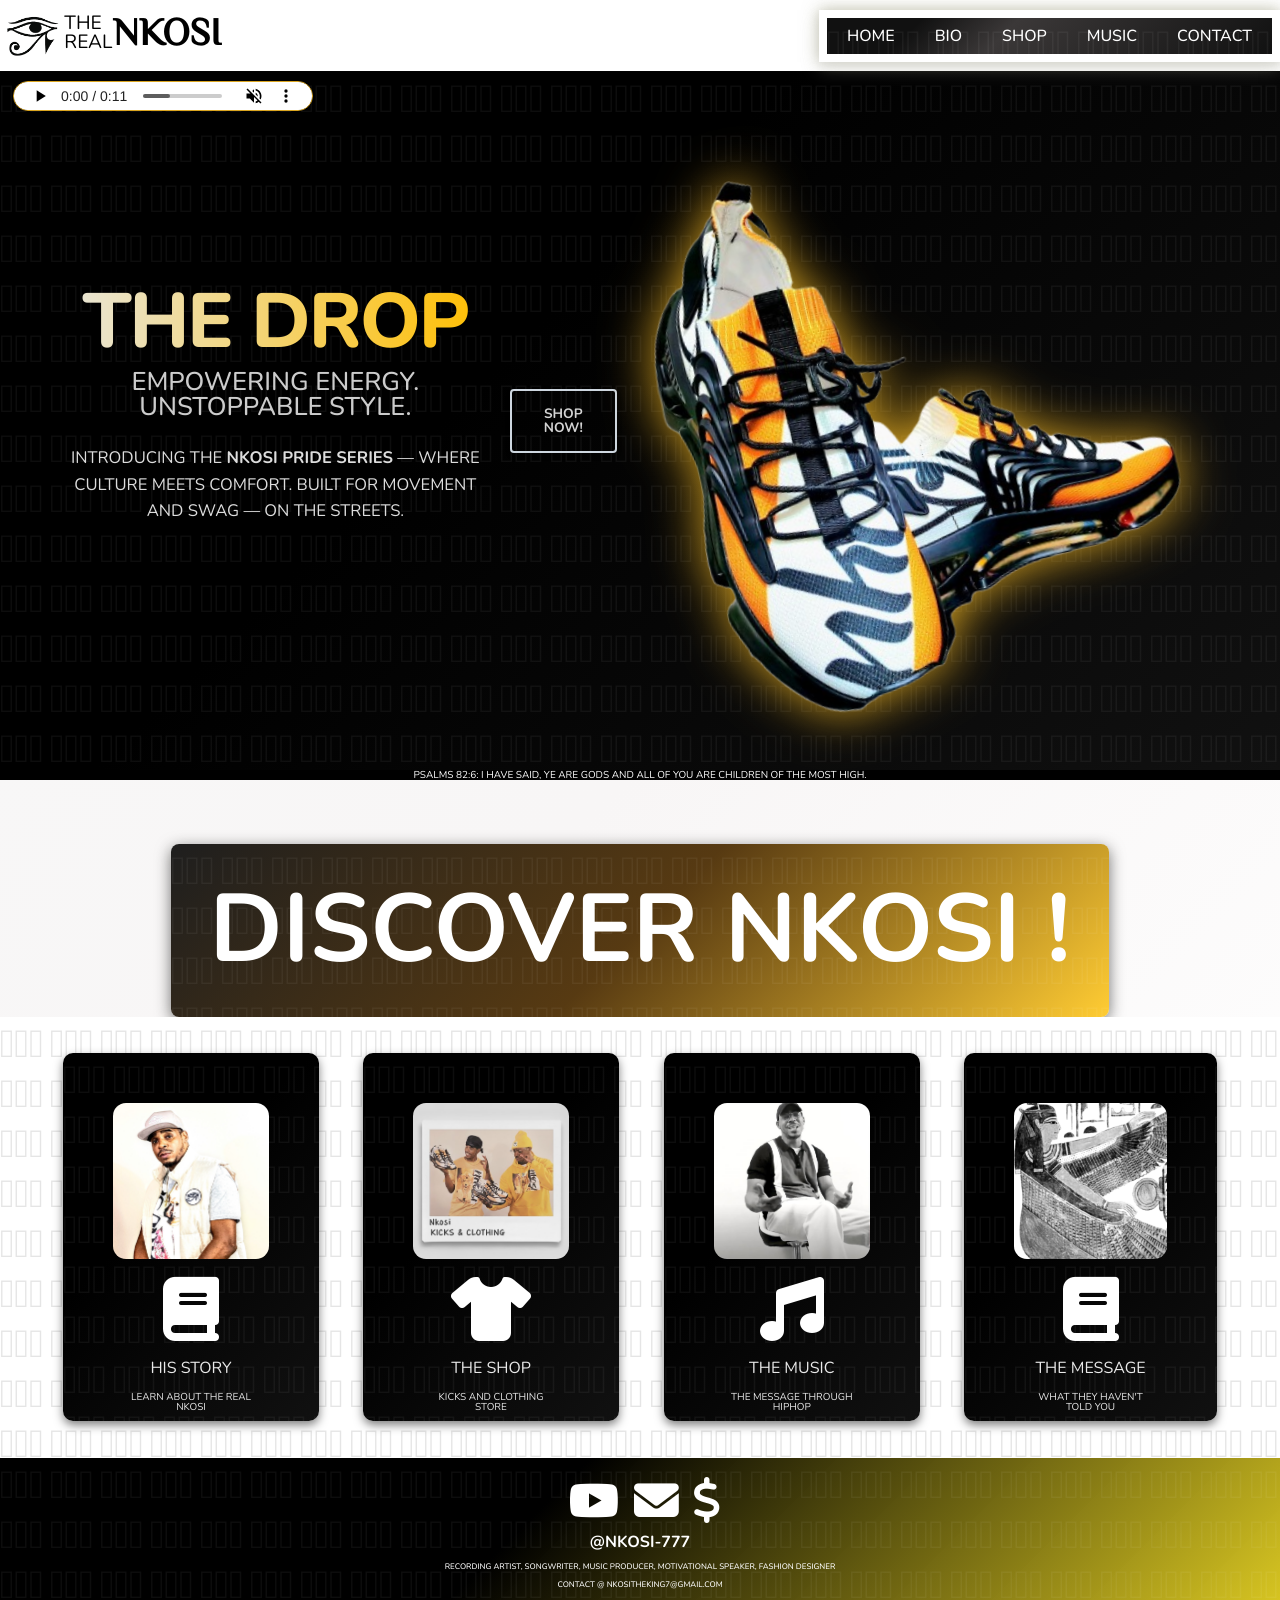
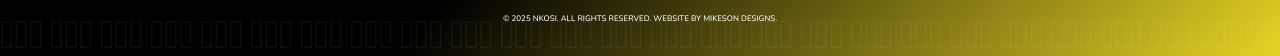
<file: index.html>
<!DOCTYPE html>
<html lang="en">
<head>
<meta charset="UTF-8">
<meta name="viewport" content="width=device-width, initial-scale=1.0">



<title>NKOSI</title>
<link rel="icon" href="img/favicon.ico" type="image/x-icon">
<link rel="stylesheet" href="css/styles.css">
<link rel="stylesheet" href="css/header.css">
<link rel="stylesheet" href="css/main.css">
<link rel="stylesheet" href="css/footer_top.css">
<link rel="stylesheet" href="css/footer_bottom.css">
<link rel="stylesheet" href="css/home_feature.css">




<!-- Font Awesome for social icons -->
<link
  rel="stylesheet"
  href="https://cdnjs.cloudflare.com/ajax/libs/font-awesome/6.5.0/css/all.min.css"
/>

</head>



<body>


  <!--    <sub>
    Psalms 82:6  <br><br>
  </sub>-->


<!-- Header -->

<header>

  <i class="fa-solid fa-bars" id="bars"></i>

  <div class="logo_group">
  <div class="logo_image">
    <img src="/img/eye_black.png" alt="Nkosi Logo">
  </div>


  <div class="nkosi_text">
    <p>The Real</p>
    <h1><a href="index.html">NKOSI</a></h1>
  </div>
</div>

  <div class="desktop-menu">
    <a href="index.html">Home</a>
    <a href="about.html">Bio</a>
    <a href="shop.therealnkosi.com">Shop</a>
    <a href="https://www.youtube.com/playlist?list=PLu9bLUV17Y4Uvtt-rqEh8fqpb-4JLHbir" target="_blank">Music</a>
    <a href="contact.html">Contact</a>
  </div>



 </header>

 <div class="mobile-menu" id="mobileMenu">
  <a href="index.html">Home</a>
  <a href="about.html">Bio</a>
  <a href="shop.therealnkosi.com">Shop</a>
  <a href="https://www.youtube.com/playlist?list=PLu9bLUV17Y4Uvtt-rqEh8fqpb-4JLHbir" target="_blank">Music</a>
  <a href="contact.html">Contact</a>
</div>



<main>
 
<!-- 
  <div class="video_container">
 
    <video id="bgVideo" autoplay muted>
      <source src="mp4/nyc.mp4" type="video/mp4">
      Your browser does not support the video tag.

    </video>

      
 
</div>
    
-->





<section class="sneaker-feature">
  <div class="feature-content">
    <h1 class="drop-title">THE DROP</h1>
    <h2 class="drop-subtitle">Empowering Energy. Unstoppable Style.</h2>
    <p class="drop-text">
      Introducing the <strong>NKOSI Pride Series</strong> — where culture meets comfort.
      Built for movement and swag — on the streets.
    </p>

    <div class="music-player">
      <audio controls autoplay muted id="audio">
        <source src="mp4/nkosi.mp3" type="audio/mpeg">
        Your browser does not support the audio element.
      </audio> 
    
     
    </div>

  
  </div>
  
     <!-- Shop Now Button -->
  <a href="shop.therealnkosi.com" class="shop-now">
    Shop Now!
  </a>
  
  <div class="feature-image">
    <img src="/img/nkosi_pride_shoes.png" alt="Nkosi Pride Sneakers">
  </div>
</section>



<div class="quote_box">

  <p id="quote">
    
    Psalms 82:6: I have said, Ye are gods and all of you are children of the most High. 

  </p>
</div>




<h2 id="discover" 
>
Discover Nkosi !
</h2>

        <div class="middle-box">


                    <!-- Message-->
                    <a href="about.html" target="_blank">
                      <div class="card">
                        <img src="img/malik_square.jpg" alt="Music Image">
                            <div class="font_and_symbol">
                          <i class="fas fa-book"></i>
                        <p>His Story</p>
                        <p style="font-size: 10px;">Learn About the Real Nkosi</p>
                      </div>
                    </div>
                  </a>


          <!-- Shop -->
          <a href="shop.therealnkosi.com">
            <div class="card">
              <img src="img/kicksandclothing.jpg" alt="Apparel Image">
               <div class="font_and_symbol">
                  <i class="fas fa-tshirt"></i>
                  <p>The Shop</p>
                  <p style="font-size: 10px;">Kicks and Clothing Store</p>
                </div>
            </div>
            </a>
          
              <!-- Music -->
              <a href="https://www.youtube.com/playlist?list=PLu9bLUV17Y4Uvtt-rqEh8fqpb-4JLHbir" target="_blank">
              <div class="card">
                <img src="img/music.png" alt="Music Image"> 
                <div class="font_and_symbol">
                  <i class="fas fa-music"></i>
                <p>The Music</p>
                <p style="font-size: 10px;">The message through hiphop</p>
                </div>
              </div>
            </a>



              <!-- Message-->
              <a href="https://www.youtube.com/playlist?list=PLu9bLUV17Y4WiuV0L-WQDkmTWi3evIz0n" target="_blank">
                <div class="card">
                  <img src="img/Maat.png" alt="Music Image">
                      <div class="font_and_symbol">
                    <i class="fas fa-book"></i>
                  <p>The Message</p>
                  <p style="font-size: 10px;">What they haven't told you</p>
                </div>
              </div>
            </a>

          </div>



        
  </main>

     <footer>
        <!-- Social Links -->
        <div class="social-links">
          <a href="https://www.youtube.com/@NKOSI-777" target="_blank" id="yt"><i class="fab fa-youtube"></i></a>
          <a href="mailto:nkositheking7@gmail.com" target="_blank" id="mail"><i class="fa-solid fa-envelope"></i></a>
          <a href="https://cash.app/$SimpsonA777" target="_blank" id="cash"><i class="fa fa-usd" aria-hidden="true"></i></a>
          
          
          </a>

           <!--<a href="#" target="_blank"><i class="fab fa-instagram"></i></a> -->
          <!-- <a href="#" target="_blank"><i class="fab fa-x-twitter"></i></a> -->
        </div>
        

        
        <div class="artist-profile">
          <h2>@NKOSI-777</h2>
          <p> Recording Artist, Songwriter, Music Producer, Motivational Speaker, Fashion Designer</p> 
          <p>Contact @ nkositheking7@gmail.com</p><br>
          <p>© 2025 NKOSI. All rights reserved. Website by <a href="www.mikoson.com">mikeson designs.</a></p>
        </div>
        </footer>


      


          

  <script src="js/musicplayer.js"></script>


<script async src="https://cdn.snipcart.com/themes/v3.4.0/default/snipcart.js"></script>
<div hidden id="snipcart" data-api-key="YOUR_PUBLIC_API_KEY"></div>
<!-- ✅ External JS -->
<script src="js/mobile.js"></script>


</body>
</html>
</file>
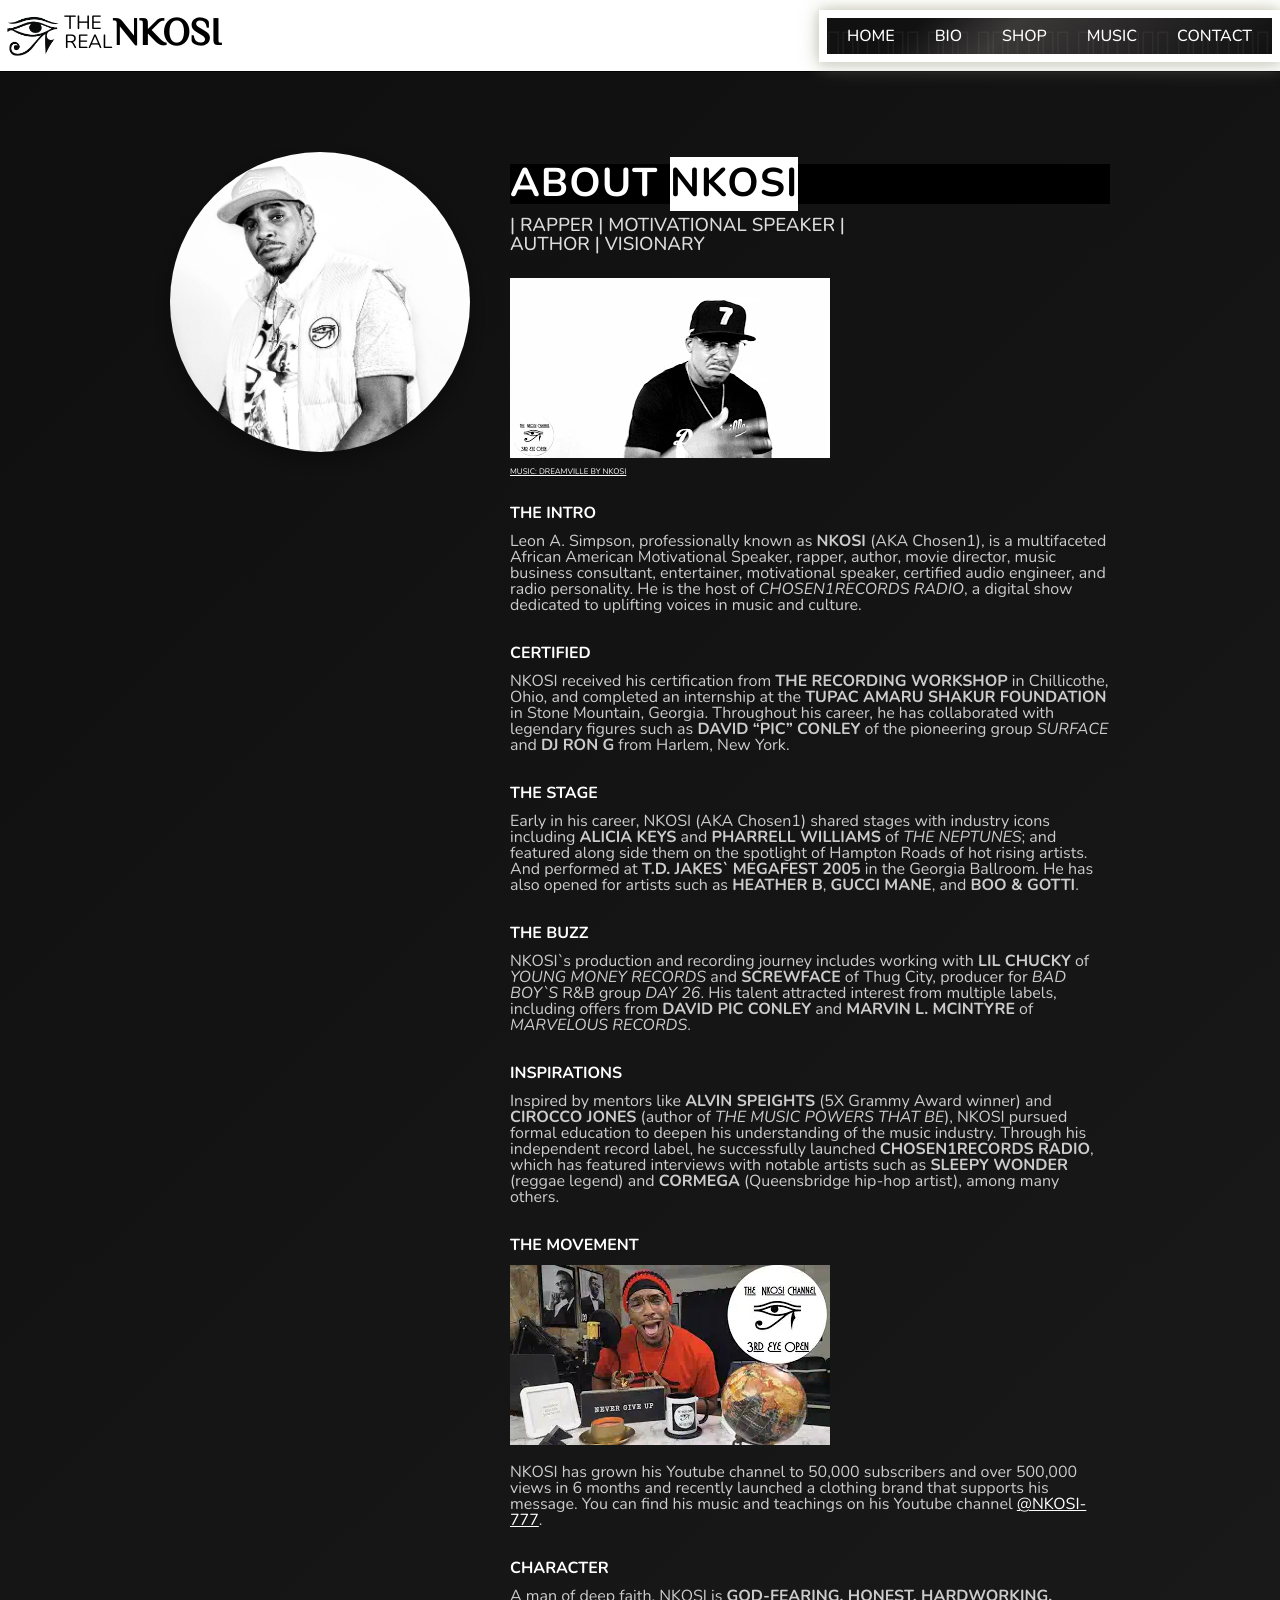
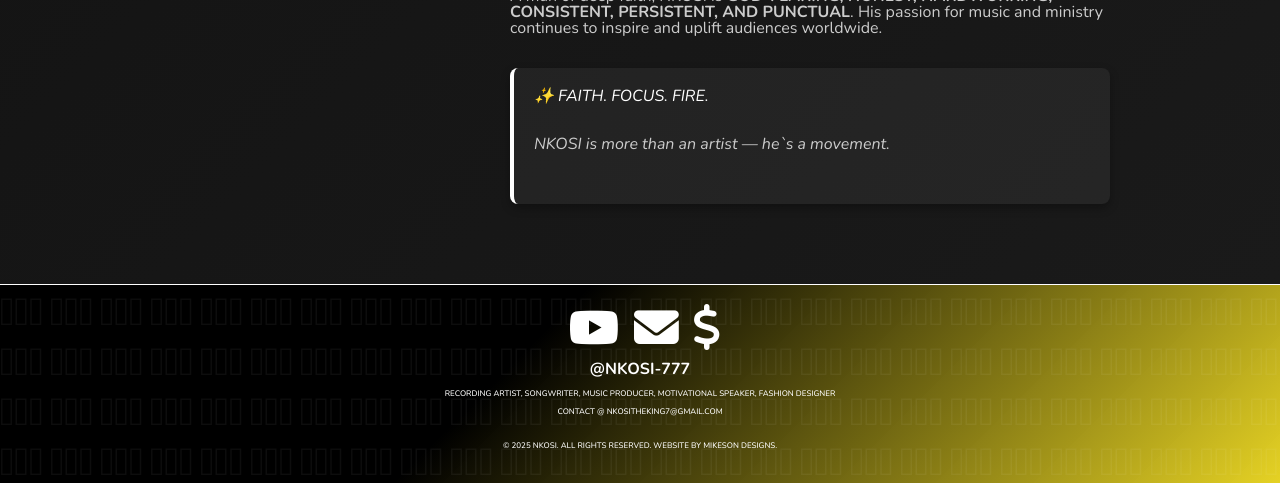
<file: about.html>
<!DOCTYPE html>
<html lang="en">
<head>
<meta charset="UTF-8">
<meta name="viewport" content="width=device-width, initial-scale=1.0">



<title>NKOSI</title>
<link href="https://fonts.googleapis.com/css2?family=Poppins:wght@300;500;700&display=swap" rel="stylesheet">

<link rel="icon" href="img/favicon.ico" type="image/x-icon">
<link rel="stylesheet" href="css/styles.css">
<link rel="stylesheet" href="css/header.css">
<link rel="stylesheet" href="css/main.css">
<link rel="stylesheet" href="css/footer_top.css">
<link rel="stylesheet" href="css/footer_bottom.css">
<link rel="stylesheet" href="css/aboutstyle.css">





<!-- Font Awesome for social icons -->
<link
  rel="stylesheet"
  href="https://cdnjs.cloudflare.com/ajax/libs/font-awesome/6.5.0/css/all.min.css"
/>

</head>



<body>


<!-- Header -->

<!-- Header -->

<header>

  <i class="fa-solid fa-bars" id="bars"></i>

  <div class="logo_group">
  <div class="logo_image">
    <img src="/img/eye_black.png" alt="Nkosi Logo">
  </div>


  <div class="nkosi_text">
    <p>The Real</p>
    <h1><a href="index.html">NKOSI</a></h1>
  </div>
</div>

  <div class="desktop-menu">
    <a href="index.html">Home</a>
    <a href="about.html">Bio</a>
    <a href="shop.therealnkosi.com">Shop</a>
    <a href="https://www.youtube.com/playlist?list=PLu9bLUV17Y4Uvtt-rqEh8fqpb-4JLHbir" target="_blank">Music</a>
    <a href="contact.html">Contact</a>
  </div>



 </header>

 <div class="mobile-menu" id="mobileMenu">
  <a href="index.html">Home</a>
  <a href="about.html">Bio</a>
  <a href="shop.therealnkosi.com">Shop</a>
  <a href="https://www.youtube.com/playlist?list=PLu9bLUV17Y4Uvtt-rqEh8fqpb-4JLHbir" target="_blank">Music</a>
  <a href="contact.html">Contact</a>
</div>

  



<section class="about-section">
    <div class="about-container">

      <div class="about-image">
        <img src="img/malik_square.jpg" alt="NKOSI Portrait">
      </div>

      <div class="about-content">
        <h2>About <span>NKOSI</span></h2>
        <h3>| Rapper | Motivational Speaker | <br> Author | Visionary</h3>
        <div class="about-divider"></div>

        <img src="img/nkosigif.webp" alt="GIF of speaker hiphop artist rapping."  >
        <br>
        <a href="https://www.youtube.com/watch?v=hf8RmdMnk5E" target="_blank" rel="noopener noreferrer" id="music_link">Music: Dreamville by NKOSI</a>
        <br><br>
        <h4>The Intro</h4>
        <p>
          Leon A. Simpson, professionally known as <strong>NKOSI </strong> (AKA Chosen1), is a multifaceted African American Motivational Speaker, rapper, author, 
          movie director, music business consultant, entertainer, motivational speaker, certified audio engineer, and radio personality. 
          He is the host of <em>Chosen1Records Radio</em>, a digital show dedicated to uplifting voices in music and culture.
        </p>
        <h4>Certified</h4>
        <p>
          NKOSI received his certification from <strong>The Recording Workshop</strong> in Chillicothe, Ohio, and completed an internship 
          at the <strong>Tupac Amaru Shakur Foundation</strong> in Stone Mountain, Georgia. Throughout his career, he has collaborated 
          with legendary figures such as <strong>David “Pic” Conley</strong> of the pioneering group <em>Surface</em> 
          and <strong>DJ Ron G</strong> from Harlem, New York.
        </p>
        <h4>The Stage</h4>
        <p>
          Early in his career, NKOSI (AKA Chosen1) shared stages with industry icons including 
          <strong>Alicia Keys</strong> and <strong>Pharrell Williams</strong> of <em>The Neptunes</em>; 
          and featured along side them on the spotlight of Hampton Roads of hot rising artists. 
          And performed at <strong>T.D. Jakes` Megafest 2005</strong> 
          in the Georgia Ballroom. He has also opened for artists such as <strong>Heather B</strong>, 
          <strong>Gucci Mane</strong>, and <strong>Boo & Gotti</strong>. 
        </p>
        <h4>The Buzz</h4>
        <p>
          NKOSI`s production and recording journey includes working with <strong>Lil Chucky</strong> of <em>Young Money Records</em> 
          and <strong>Screwface</strong> of Thug City, producer for <em>Bad Boy`s</em> R&B group <em>Day 26</em>. His talent attracted 
          interest from multiple labels, including offers from <strong>David Pic Conley</strong> and <strong>Marvin L. McIntyre</strong> 
          of <em>Marvelous Records</em>.
        </p>

        <h4>Inspirations</h4>
        <p>
          Inspired by mentors like <strong>Alvin Speights</strong> (5X Grammy Award winner) and <strong>Cirocco Jones</strong> 
          (author of <em>The Music Powers That Be</em>), NKOSI pursued formal education to deepen his understanding of the music 
          industry. Through his independent record label, he successfully launched <strong>Chosen1Records Radio</strong>, which 
          has featured interviews with notable artists such as <strong>Sleepy Wonder</strong> (reggae legend) and <strong>Cormega</strong> 
          (Queensbridge hip-hop artist), among many others.
        </p>

       
        <h4>The Movement</h4>
        <img src="img/nkosipreachinggif.webp" alt="GIF of Motivational Speaker hiphop artist rapping."   ><br><br>
        <p> NKOSI has grown his Youtube channel to 50,000 subscribers and over 500,000 views in 6 months 
          and recently launched a clothing brand that supports his message. You can find his music and 
          teachings on his Youtube channel <a href="https://www.youtube.com/@NKOSI-777/videos" target="_blank" rel="noopener noreferrer" style="text-decoration: underline;">@NKOSI-777</a>.</p>
        
        <h4>Character</h4>
        <p>
          A man of deep faith, NKOSI is <strong>God-fearing, honest, hardworking, consistent, persistent, 
            and punctual</strong>. His passion for music and ministry continues to inspire and uplift audiences worldwide.
        </p>

        <div class="about-quote">
          <p>✨ <em>Faith. Focus. Fire.</em></p>
          <p>NKOSI is more than an artist — he`s a movement.</p>
        </div>
      </div>
    </div>
  </section>

     <footer>
        <!-- Social Links -->
        <div class="social-links">
          <a href="https://www.youtube.com/@NKOSI-777" target="_blank" id="yt"><i class="fab fa-youtube"></i></a>
          <a href="mailto:nkositheking7@gmail.com" target="_blank" id="mail"><i class="fa-solid fa-envelope"></i></a>
          <a href="https://cash.app/$SimpsonA777" target="_blank" id="cash"><i class="fa fa-usd" aria-hidden="true"></i></a>
          
          
          </a>

           <!--<a href="#" target="_blank"><i class="fab fa-instagram"></i></a> -->
          <!-- <a href="#" target="_blank"><i class="fab fa-x-twitter"></i></a> -->
        </div>
        

        
        <div class="artist-profile">
          <h2>@NKOSI-777</h2>
          <p> Recording Artist, Songwriter, Music Producer, Motivational Speaker, Fashion Designer</p> 
          <p>Contact @ nkositheking7@gmail.com</p><br>
          <p>© 2025 NKOSI. All rights reserved. Website by <a href="www.mikoson.com">mikeson designs.</a></p>
        </div>
        </footer>




  
        <script src="js/mobile.js"></script>

        



<script>
  document.getElementById("year").textContent = new Date().getFullYear();
</script>

</body>
</html>
</file>
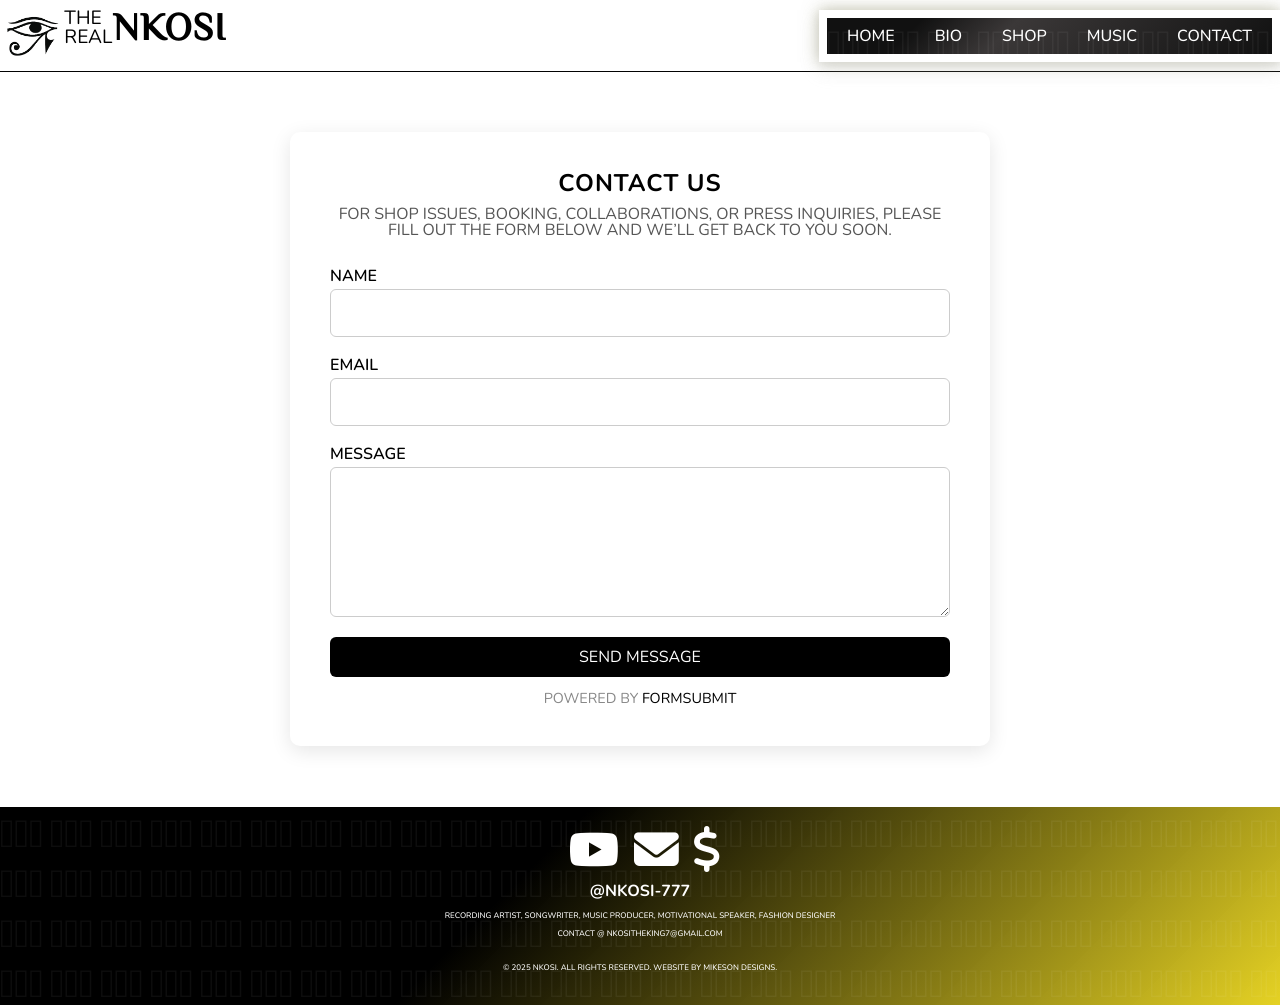
<file: contact.html>
<!DOCTYPE html>
<html lang="en">
<head>
<meta charset="UTF-8">
<meta name="viewport" content="width=device-width, initial-scale=1.0">



<title>NKOSI</title>
<link href="https://fonts.googleapis.com/css2?family=Poppins:wght@300;500;700&display=swap" rel="stylesheet">

<link rel="icon" href="img/favicon.ico" type="image/x-icon">
<link rel="stylesheet" href="css/styles.css">
<link rel="stylesheet" href="css/header.css">
<link rel="stylesheet" href="css/main.css">
<link rel="stylesheet" href="css/footer_top.css">
<link rel="stylesheet" href="css/footer_bottom.css">
<link rel="stylesheet" href="css/contact.css">




<!-- Font Awesome for social icons -->
<link
  rel="stylesheet"
  href="https://cdnjs.cloudflare.com/ajax/libs/font-awesome/6.5.0/css/all.min.css"
/>

</head>



<body>


<!-- Header -->

<!-- Header -->

<header>

  <i class="fa-solid fa-bars" id="bars"></i>

  <div class="logo_group">
  <div class="logo_image">
    <img src="/img/eye_black.png" alt="Nkosi Logo">
  </div>


  <div class="nkosi_text">
    <p>The Real</p>
    <h1><a href="index.html">NKOSI</a></h1>
  </div>
</div>

  <div class="desktop-menu">
    <a href="index.html">Home</a>
    <a href="about.html">Bio</a>
    <a href="shop.therealnkosi.com">Shop</a>
    <a href="https://www.youtube.com/playlist?list=PLu9bLUV17Y4Uvtt-rqEh8fqpb-4JLHbir" target="_blank">Music</a>
    <a href="contact.html">Contact</a>
  </div>



 </header>

 <div class="mobile-menu" id="mobileMenu">
  <a href="index.html">Home</a>
  <a href="about.html">Bio</a>
  <a href="shop.therealnkosi.com">Shop</a>
  <a href="https://www.youtube.com/playlist?list=PLu9bLUV17Y4Uvtt-rqEh8fqpb-4JLHbir" target="_blank">Music</a>
  <a href="contact.html">Contact</a>
</div>

  
<section class="contact-container">
  
        <h1>Contact Us</h1>
        <p class="intro">
          For shop issues, booking, collaborations, or press inquiries,
          please fill out the form below and we’ll get back to you soon.
        </p>
    
        <!-- 📨 Replace below email with YOUR actual address -->
        <form action="https://formsubmit.co/nkositheking7@gmail.com" method="POST">
          <!-- Optional: Redirect to thank-you page -->
          <input type="hidden" name="_next" value="https://therealnkosi/thankyou.html">
          <!-- Optional: Prevent spam -->
          <input type="hidden" name="_captcha" value="false">
    
          <label for="name">Name</label>
          <input type="text" id="name" name="name" required>
    
          <label for="email">Email</label>
          <input type="email" id="email" name="email" required>
    
          <label for="message">Message</label>
          <textarea id="message" name="message" required></textarea>
    
          <button type="submit">Send Message</button>
        </form>
    
        <div class="note">
          Powered by <a href="https://formsubmit.co" target="_blank" rel="noopener" style="color:#000">FormSubmit</a>
        </div>
      







</section>





     <footer>
        <!-- Social Links -->
        <div class="social-links">
          <a href="https://www.youtube.com/@NKOSI-777" target="_blank" id="yt"><i class="fab fa-youtube"></i></a>
          <a href="mailto:nkositheking7@gmail.com" target="_blank" id="mail"><i class="fa-solid fa-envelope"></i></a>
          <a href="https://cash.app/$SimpsonA777" target="_blank" id="cash"><i class="fa fa-usd" aria-hidden="true"></i></a>
          
          
          </a>

           <!--<a href="#" target="_blank"><i class="fab fa-instagram"></i></a> -->
          <!-- <a href="#" target="_blank"><i class="fab fa-x-twitter"></i></a> -->
        </div>
        

        
        <div class="artist-profile">
          <h2>@NKOSI-777</h2>
          <p> Recording Artist, Songwriter, Music Producer, Motivational Speaker, Fashion Designer</p> 
          <p>Contact @ nkositheking7@gmail.com</p><br>
          <p>© 2025 NKOSI. All rights reserved. Website by <a href="www.mikoson.com">mikeson designs.</a></p>
        </div>
        </footer>




  
        <script src="js/mobile.js"></script>




<script>
  document.getElementById("year").textContent = new Date().getFullYear();
</script>

</body>
</html>
</file>
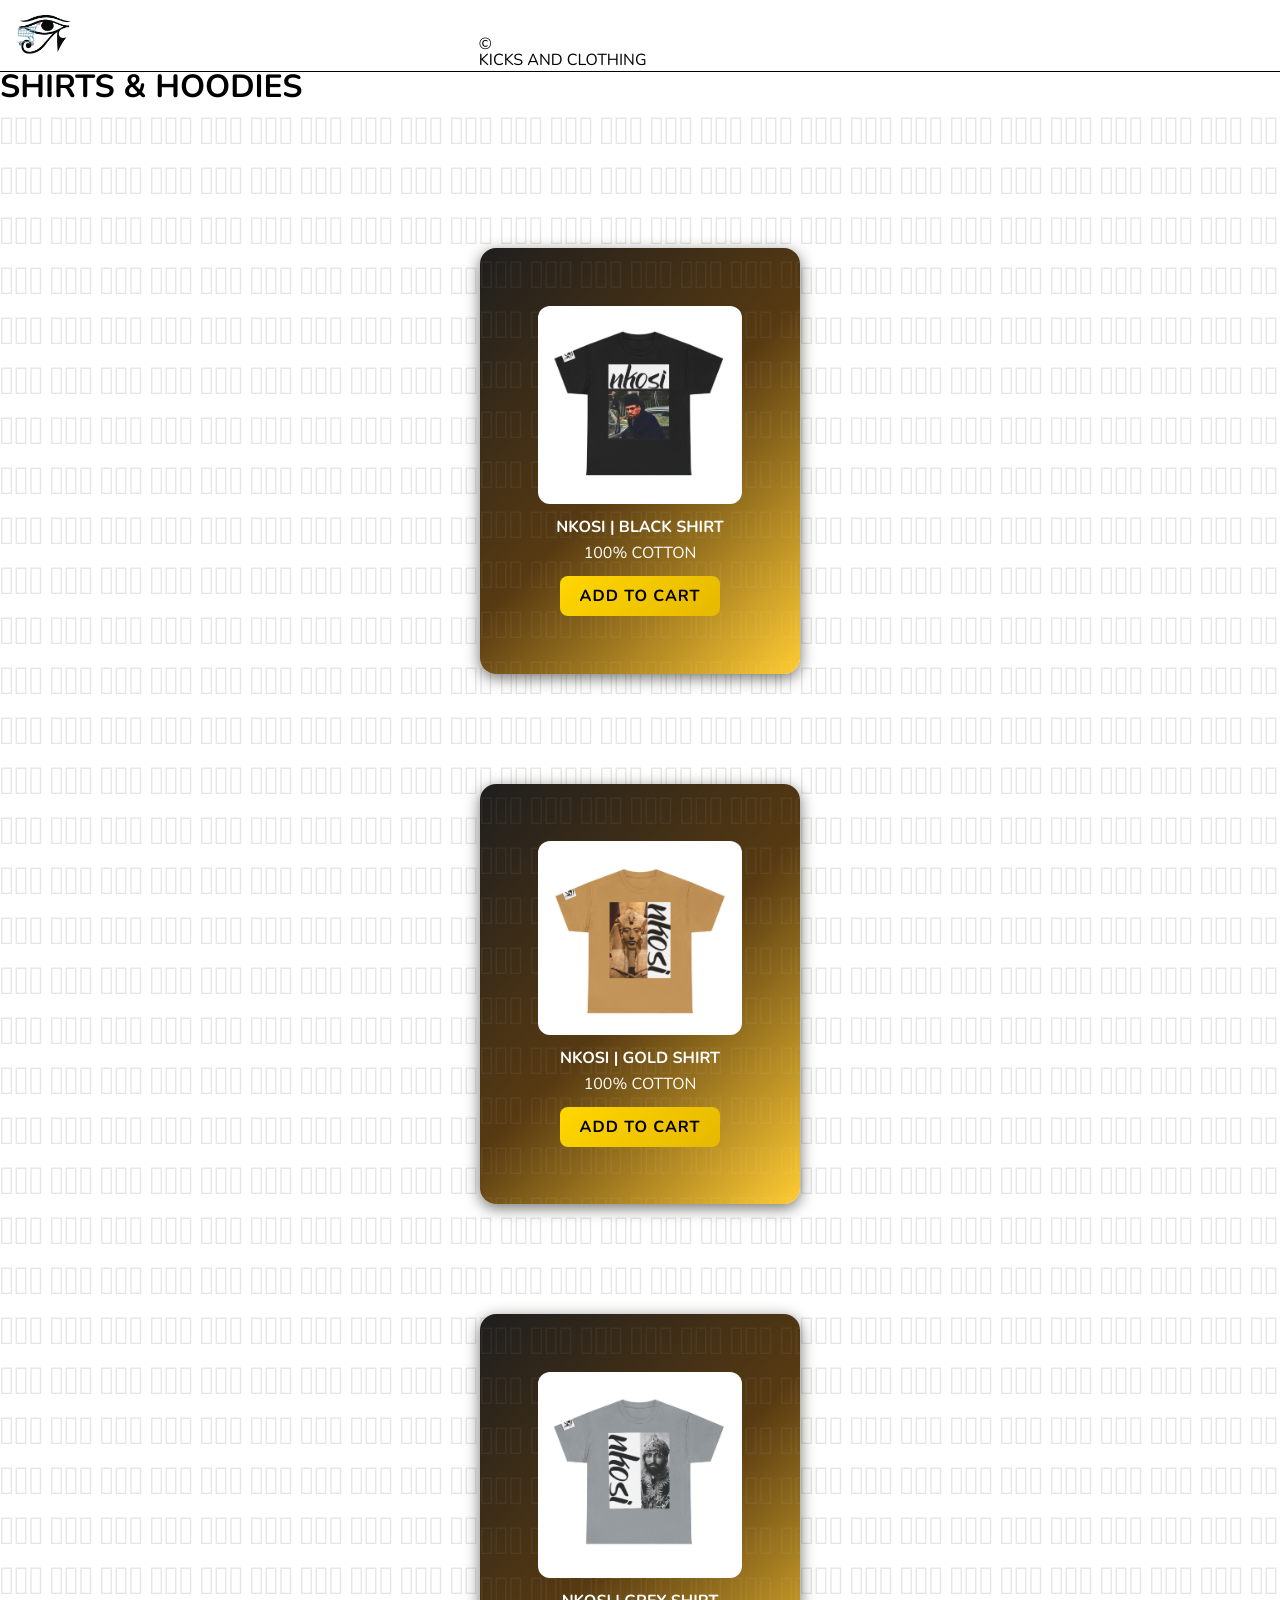
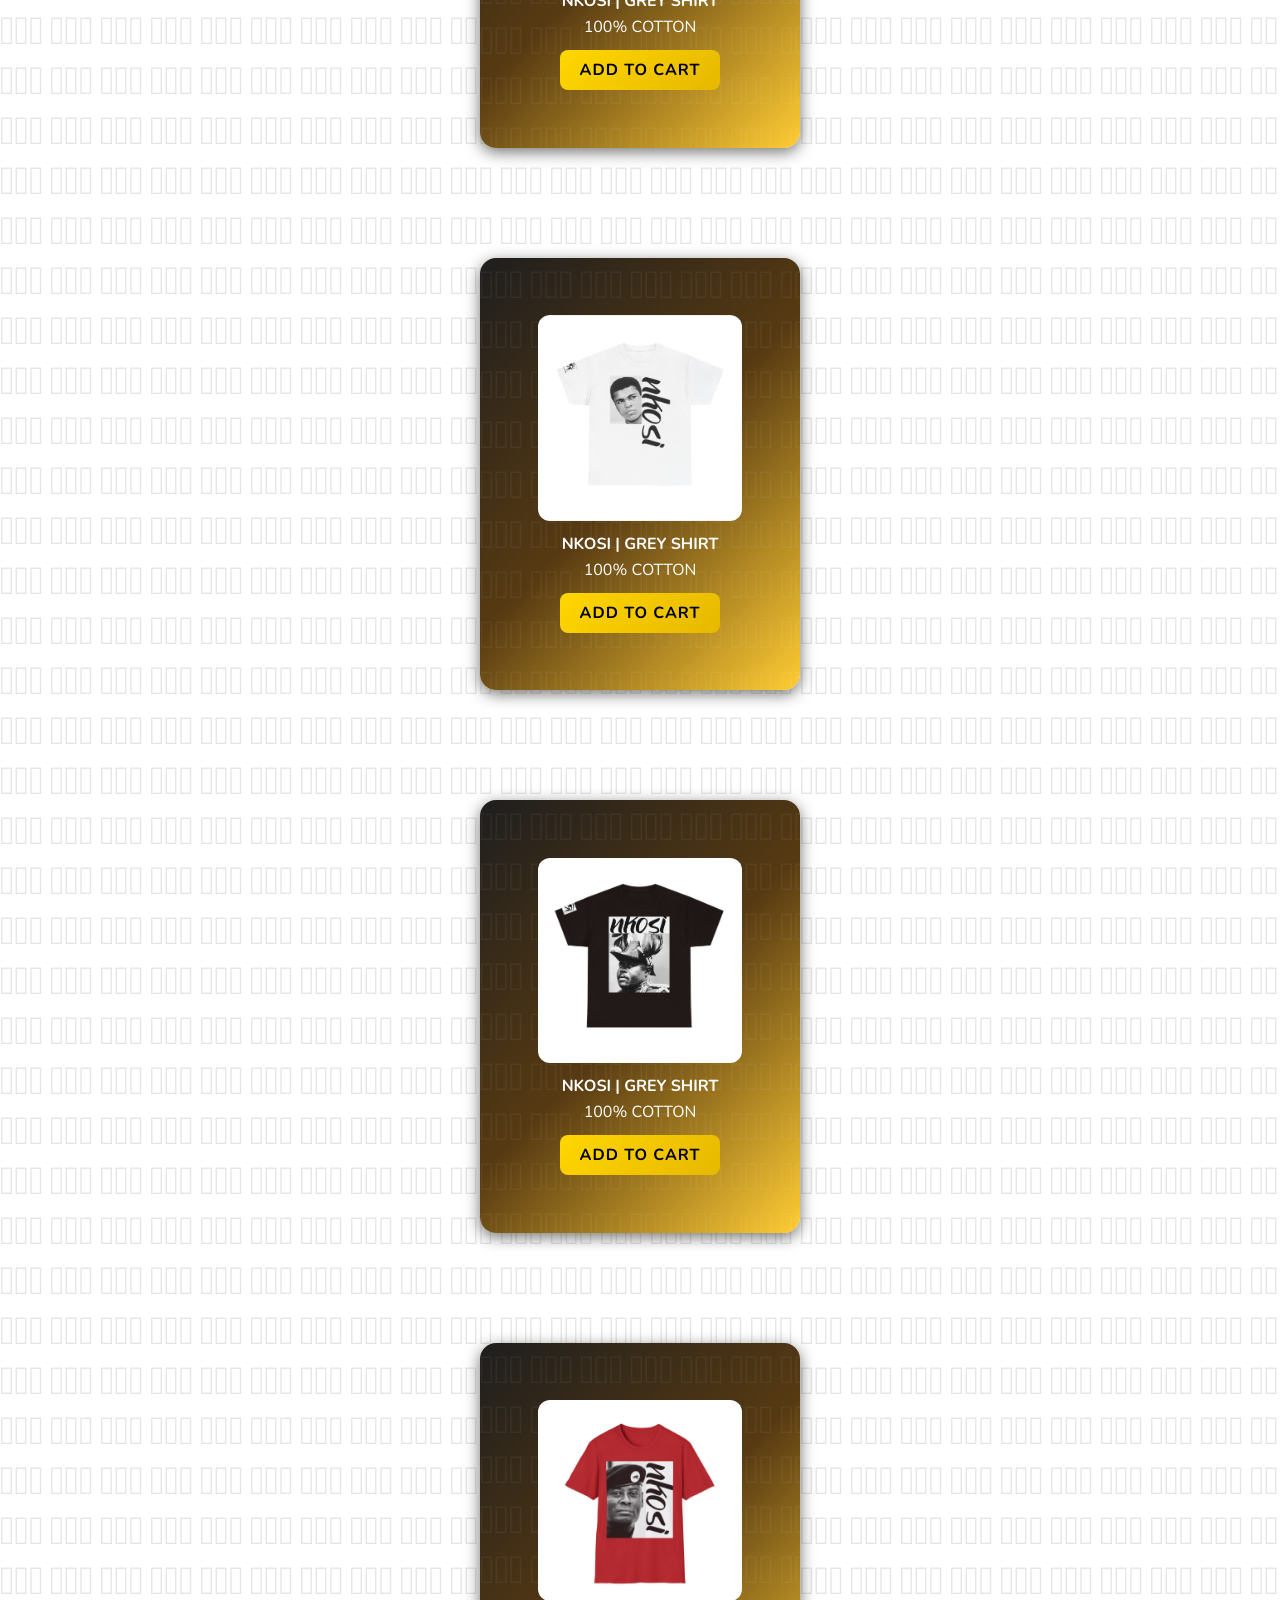
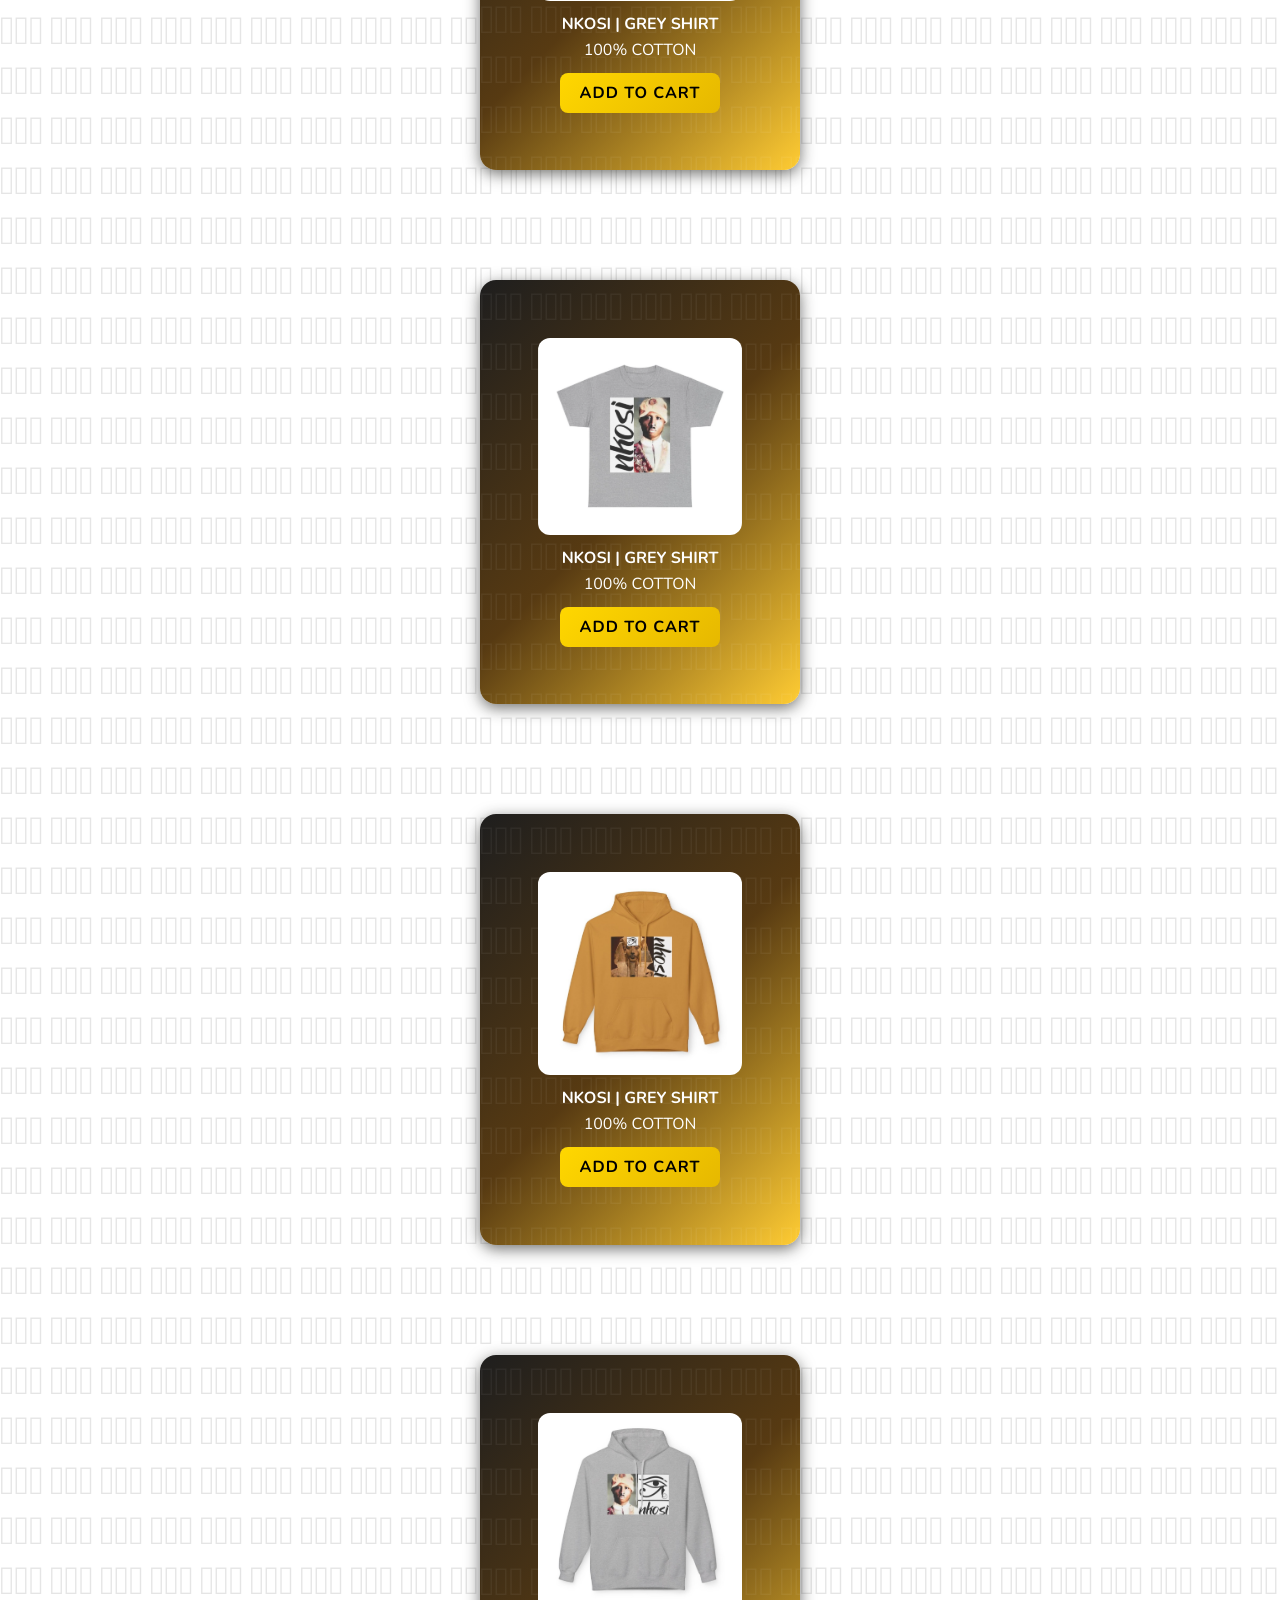
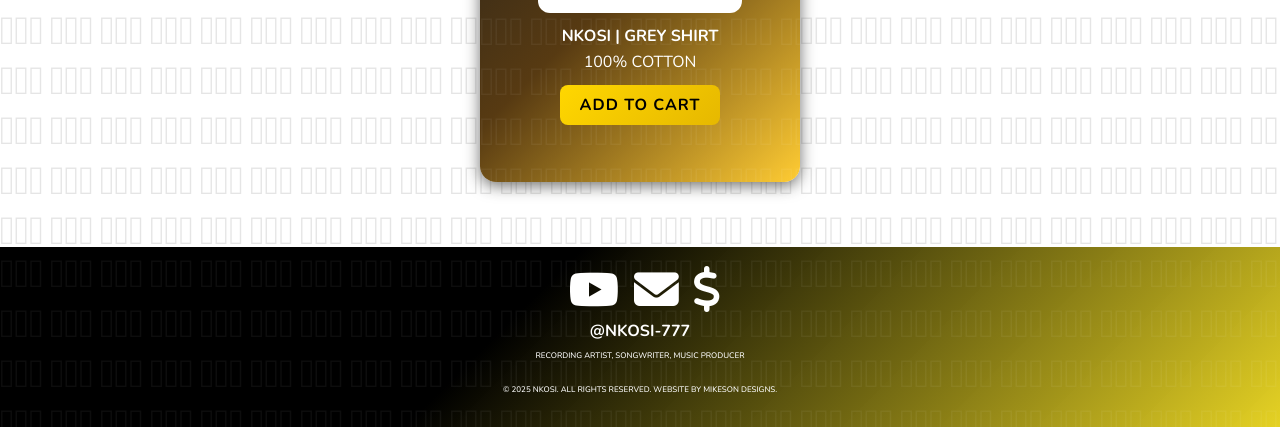
<file: products.html>
<!DOCTYPE html>
<html lang="en">
<head>
<meta charset="UTF-8">
<meta name="viewport" content="width=device-width, initial-scale=1.0">



<title>NKOSI</title>
<link href="https://fonts.googleapis.com/css2?family=Poppins:wght@300;500;700&display=swap" rel="stylesheet">

<link rel="icon" href="img/favicon.ico" type="image/x-icon">
<link rel="stylesheet" href="css/styles.css">
<link rel="stylesheet" href="css/header.css">
<link rel="stylesheet" href="css/main.css">
<link rel="stylesheet" href="css/footer_top.css">
<link rel="stylesheet" href="css/footer_bottom.css">
<link rel="stylesheet" href="css/productsstyle.css">





<!-- Font Awesome for social icons -->
<link
  rel="stylesheet"
  href="https://cdnjs.cloudflare.com/ajax/libs/font-awesome/6.5.0/css/all.min.css"
/>

<link rel="stylesheet" href="https://cdn.snipcart.com/themes/v3.3.0/default/snipcart.css" />
<script async src="https://cdn.snipcart.com/themes/v3.3.0/default/snipcart.js"></script>
</head>



<body>


<!-- Header -->


<header>


  <div class="logo_image">
    <a href="index.html"><img src="img/eye_black.png" alt="Egyptian Logo"></a>
  </div>


  <div class="logo_nkosi">
    <a href="index.html"> <h1>NKOSI</h1></a><span class="copyright">©</span> 
    <p>Kicks and Clothing</p>
  </div>


  <nav>

    <i class="fa-solid fa-bars" id="bars"></i>
 
     <div class="dropdown-menu">
       <a href="index.html">Home</a>
       <a href="about.html">About</a>
       <a href="products.html">Shop</a>
       <a href="https://www.youtube.com/playlist?list=PLu9bLUV17Y4Uvtt-rqEh8fqpb-4JLHbir" target="_blank">Music</a>
     </div>
 
   </nav>

   <button class="cart-button snipcart-checkout">🛒</button>
</header>



 <h1 id="kicks">Shirts & Hoodies</h1>

 <div class="shop-grid">

  <!-- Product 1 -->
  <div class="product-card">
    <img src="img/shop/shirt_black.png" alt="Golden T-Shirt">
    <h2>NKOSI | Black Shirt</h2>
    <p>100% Cotton</p>
    <button
      class="snipcart-add-item"
      data-item-id="gold-shirt"
      data-item-name="Golden T-Shirt"
      data-item-price="25.00"
      data-item-url="/"
      data-item-description="Luxury gold-themed T-shirt for everyday wear.">
      Add to Cart
    </button>
  </div>

  <!-- Product 2 -->
  <div class="product-card">
    <img src="img/shop/shirt_brown.png" alt="Gold Hoodie">
    <h2>NKOSI | Gold Shirt</h2>
    <p>100% Cotton</p>
    <button
      class="snipcart-add-item"
      data-item-id="gold-hoodie"
      data-item-name="Gold Hoodie"
      data-item-price="45.00"
      data-item-url="/"
      data-item-description="Cozy limited edition gold hoodie.">
      Add to Cart
    </button>
  </div>

  <!-- Product 3 -->
  <div class="product-card">
    <img src="img/shop/shirt_grey.png" alt="Gold Cap">
    <h2>NKOSI | Grey Shirt</h2>
    <p>100% Cotton</p>
    <button
      class="snipcart-add-item"
      data-item-id="gold-cap"
      data-item-name="Gold Cap"
      data-item-price="15.00"
      data-item-url="/"
      data-item-description="Classic adjustable cap with gold embroidery.">
      Add to Cart
    </button>
  </div>

  <!-- Product 4 -->
  <div class="product-card">
    <img src="img/shop/shirt_white.png" alt="Gold Cap">
    <h2>NKOSI | Grey Shirt</h2>
    <p>100% Cotton</p>
    <button
      class="snipcart-add-item"
      data-item-id="gold-cap"
      data-item-name="Gold Cap"
      data-item-price="15.00"
      data-item-url="/"
      data-item-description="Classic adjustable cap with gold embroidery.">
      Add to Cart
    </button>
  </div>

  <!-- Product 5 -->
  <div class="product-card">
    <img src="img/shop/shirt_black2.png" alt="Gold Cap">
    <h2>NKOSI | Grey Shirt</h2>
    <p>100% Cotton</p>
    <button
      class="snipcart-add-item"
      data-item-id="gold-cap"
      data-item-name="Gold Cap"
      data-item-price="15.00"
      data-item-url="/"
      data-item-description="Classic adjustable cap with gold embroidery.">
      Add to Cart
    </button>
  </div>

  <!-- Product 6 -->
  <div class="product-card">
    <img src="img/shop/shirt_red.png" alt="Gold Cap">
    <h2>NKOSI | Grey Shirt</h2>
    <p>100% Cotton</p>
    <button
      class="snipcart-add-item"
      data-item-id="gold-cap"
      data-item-name="Gold Cap"
      data-item-price="15.00"
      data-item-url="/"
      data-item-description="Classic adjustable cap with gold embroidery.">
      Add to Cart
    </button>
  </div>





  <!-- Product 7 -->
  <div class="product-card">
    <img src="img/shop/shirt_grey2.png" alt="Gold Cap">
    <h2>NKOSI | Grey Shirt</h2>
    <p>100% Cotton</p>
    <button
      class="snipcart-add-item"
      data-item-id="gold-cap"
      data-item-name="Gold Cap"
      data-item-price="15.00"
      data-item-url="/"
      data-item-description="Classic adjustable cap with gold embroidery.">
      Add to Cart
    </button>
  </div>

  <!-- Product 8 -->
  <div class="product-card">
    <img src="img/shop/hoodie_brown.png" alt="Gold Cap">
    <h2>NKOSI | Grey Shirt</h2>
    <p>100% Cotton</p>
    <button
      class="snipcart-add-item"
      data-item-id="gold-cap"
      data-item-name="Gold Cap"
      data-item-price="15.00"
      data-item-url="/"
      data-item-description="Classic adjustable cap with gold embroidery.">
      Add to Cart
    </button>
  </div>

  <!-- Product 9 -->
  <div class="product-card">
    <img src="img/shop/hoodie_grey.png" alt="Gold Cap">
    <h2>NKOSI | Grey Shirt</h2>
    <p>100% Cotton</p>
    <button
      class="snipcart-add-item"
      data-item-id="gold-cap"
      data-item-name="Gold Cap"
      data-item-price="15.00"
      data-item-url="/"
      data-item-description="Classic adjustable cap with gold embroidery.">
      Add to Cart
    </button>
  </div>


</div>











  <!-- Snipcart container -->
  <div hidden id="snipcart" data-api-key="YOUR_PUBLIC_API_KEY"></div>





     <footer>
        <!-- Social Links -->
        <div class="social-links">
          <a href="https://www.youtube.com/@NKOSI-777" target="_blank" id="yt"><i class="fab fa-youtube"></i></a>
          <a href="mailto:nkositheking7@gmail.com" target="_blank" id="mail"><i class="fa-solid fa-envelope"></i></a>
          <a href="https://cash.app/$SimpsonA777" target="_blank" id="cash"><i class="fa fa-usd" aria-hidden="true"></i></a>
          
          
          </a>

           <!--<a href="#" target="_blank"><i class="fab fa-instagram"></i></a> -->
          <!-- <a href="#" target="_blank"><i class="fab fa-x-twitter"></i></a> -->
        </div>
        

        
        <div class="artist-profile">
            <h2>@NKOSI-777</h2>
            <p>Recording Artist, Songwriter,  Music Producer</p> <br>
            <p>© 2025 NKOSI. All rights reserved. Website by <a href="www.mikoson.com">mikeson designs.</a></p>
          </div>
        </footer>




  



<script>
  document.getElementById("year").textContent = new Date().getFullYear();
</script>

</body>
</html>
</file>
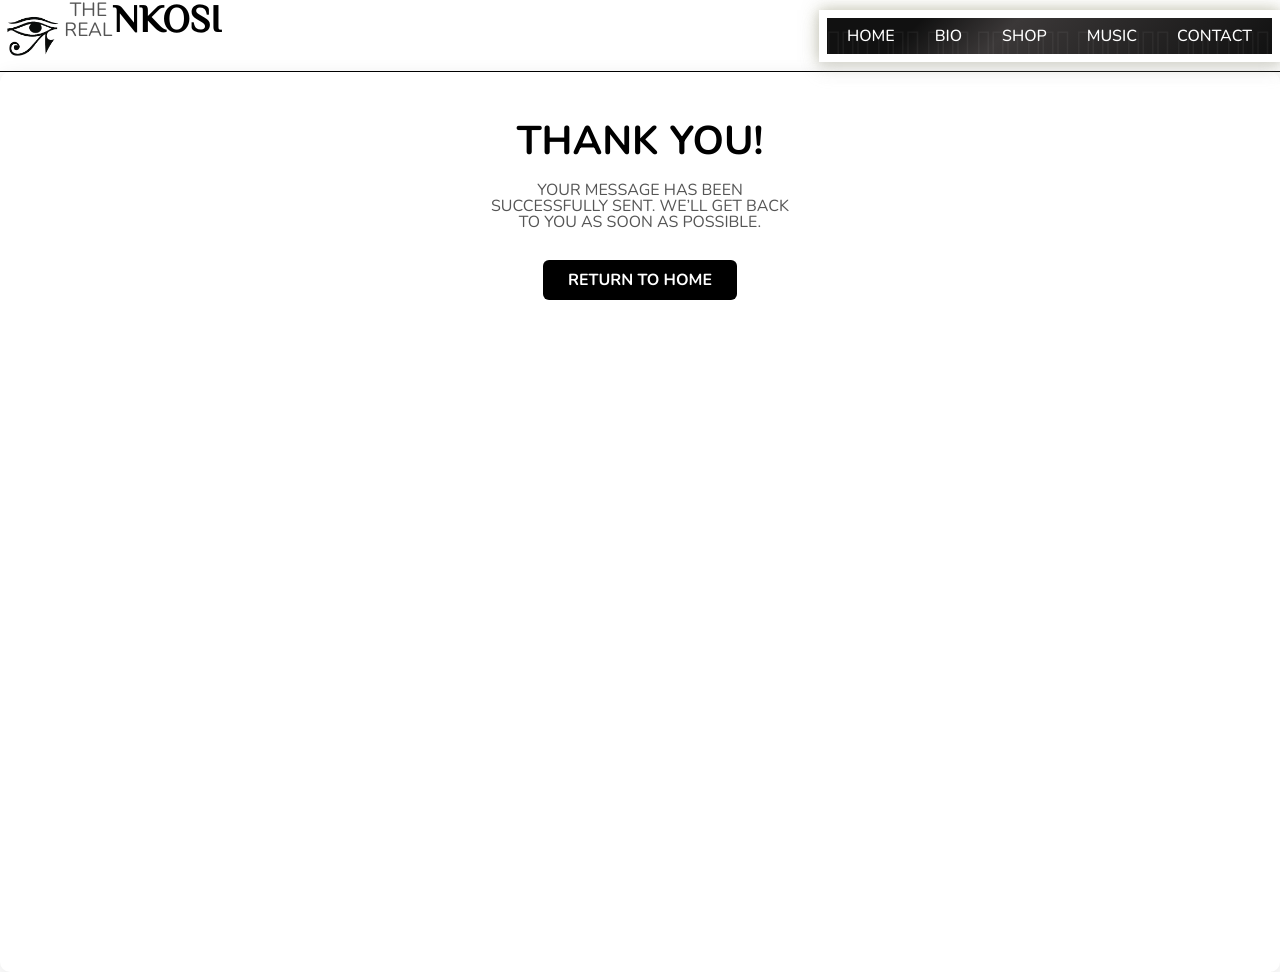
<file: thankyou.html>
<!DOCTYPE html>
<html lang="en">
<head>
<meta charset="UTF-8">
<meta name="viewport" content="width=device-width, initial-scale=1.0">



<title>NKOSI</title>
<link href="https://fonts.googleapis.com/css2?family=Poppins:wght@300;500;700&display=swap" rel="stylesheet">

<link rel="icon" href="img/favicon.ico" type="image/x-icon">
<link rel="stylesheet" href="css/styles.css">
<link rel="stylesheet" href="css/header.css">
<link rel="stylesheet" href="css/main.css">
<link rel="stylesheet" href="css/footer_top.css">
<link rel="stylesheet" href="css/footer_bottom.css">
<link rel="stylesheet" href="css/thankyou.css">




<!-- Font Awesome for social icons -->
<link
  rel="stylesheet"
  href="https://cdnjs.cloudflare.com/ajax/libs/font-awesome/6.5.0/css/all.min.css"
/>

</head>



<body>


<!-- Header -->


<header>

  <i class="fa-solid fa-bars" id="bars"></i>

  <div class="logo_group">
  <div class="logo_image">
    <img src="/img/eye_black.png" alt="Nkosi Logo">
  </div>


  <div class="nkosi_text">
    <p>The Real</p>
    <h1><a href="index.html">NKOSI</a></h1>
  </div>
</div>

  <div class="desktop-menu">
    <a href="index.html">Home</a>
    <a href="about.html">Bio</a>
    <a href="shop.therealnkosi.com">Shop</a>
    <a href="https://www.youtube.com/playlist?list=PLu9bLUV17Y4Uvtt-rqEh8fqpb-4JLHbir" target="_blank">Music</a>
    <a href="contact.html">Contact</a>
  </div>


 </header>

 <div class="mobile-menu" id="mobileMenu">
  <a href="index.html">Home</a>
  <a href="about.html">Bio</a>
  <a href="shop.therealnkosi.com">Shop</a>
  <a href="https://www.youtube.com/playlist?list=PLu9bLUV17Y4Uvtt-rqEh8fqpb-4JLHbir" target="_blank">Music</a>
  <a href="contact.html">Contact</a>
</div>

  
<section class="thankyou-container">
  
    <h1 style="font-size: 2.5rem;margin-bottom: 20px;">Thank You!</h1>
    <p>Your message has been successfully sent. We’ll get back to you as soon as possible.</p>
    <a href="index.html" class="button">Return to Home</a>

</section>

    
 <script src="js/mobile.js"></script>



</body>
</html>
</file>
<file: css/styles.css>
/*--*FONT FAMILY*-------------------------------------------------------------*/
@import url('https://fonts.googleapis.com/css2?family=Nunito:ital,wght@0,200;0,300;0,400;0,500;0,700;1,200;1,400;1,600&display=swap');

@import url(/fonts/elmessiri-regular.otf);

@font-face {
    font-family: 'Egypt';
    src: url(/fonts/elmessiri-regular.otf);
}




/*--*RESET*-------------------------------------------------------------*/
* {

    /* border: red 1px solid;*/


    font-family: 'Nunito', sans-serif;
    line-height: 100%;
   /* text-align: center; */
    text-decoration: none;
    list-style: none;
    box-sizing: border-box; 
   
    
   

    padding: 0;
    margin: 0;
   
   
    text-rendering: geometricPrecision;
    image-rendering: optimizeQuality;
    text-transform: uppercase;
   
   /*
    user-select: none;
    -webkit-user-select: none;
    -webkit-touch-callout: none;
    -moz-user-select: none;
    -ms-user-select: none;
    */
    scroll-behavior: smooth;
    -webkit-font-smoothing: antialiased;
    -moz-osx-font-smoothing: grayscale;
   }


    fieldset, img {
   border: 0;
   }

a {
  text-decoration: none;
  color: white;

}
   

/*--*MUSIC PLAYER*-------------------------------------------------------------*/

audio {
	position: absolute;
	top: 9%;
	left: 1%;
	cursor: pointer;
	width: 300px;
	height: 30px;
	z-index: 1;
	border-radius: 20px;
  
}

audio::-webkit-media-controls-play-button {
	color: black;
}

audio::-webkit-media-controls-panel {
	background-color: white;


	/* background-image: url(/img/Maat.png); */
}

#audio {
    
  border: 1px goldenrod solid;
  
}
</file>
<file: css/header.css>
/*--*HEADER > LOGO > NAV > LINKS > QUOTE*-------------------------------------------------------*/
header {
  /*Structure*/
   display: flex;
   height: 72px;
   width: 100%;
   align-items: center;
   justify-content: space-between;
   border-bottom: .1px solid #020202;
}
/*--*LOGO*-------------------------------------------------------*/
  /* Logo group wrapper */
  .logo_group {
    display: flex;
    align-items: center;
    gap: 20px; 
    
  }
 
 

.logo_image {
   display: flex;
   align-items: center;
   justify-content: center;
   animation: pulseHipHop 1.5s infinite;
   max-width: 43px;
   justify-content:flex-start;
   margin-left: 1%;
}
.logo_image img {
   width: 4rem;
   height: auto;
}
@keyframes pulseHipHop {
   0% {
       transform: scale(1);
       filter: drop-shadow(0 0 0px #fff);
  }
   25% {
       transform: scale(1.1) rotate(-2deg);
       filter: drop-shadow(0 0 10px #e6b30c);
  }
   50% {
       transform: scale(1.15) rotate(2deg);
       filter: drop-shadow(0 0 20px #ffffff);
  }
   75% {
       transform: scale(1.1) rotate(-1deg);
       filter: drop-shadow(0 0 10px #e6b30c);
  }
   100% {
       transform: scale(1) rotate(0deg);
       filter: drop-shadow(0 0 0px #fff);
  }
}
.nkosi_text {
   display: flex;
   font-size: clamp(.8rem, 2vw, 1.2rem) ;
   width: 100%;
   max-width: 70px;
 
   margin-top: 1rem;
   animation: glowPulse2 500ms 3 ease-in-out;
   margin: 0 auto;
  
}

.nkosi_text .copyright {
   font-size: 0.7em;
   opacity: 0.8;
   margin-top: 15px;
}


.nkosi_text a {
   color: black;
   transition: color 0.4s ease, background-color 0.3s ease;
   font-family: 'Egypt';
}

.nkosi_text a:hover {
   color: goldenrod;
   
}



/* Hide mobile menu by default */
.mobile-menu {
  display: none;
  flex-direction: column;
  background: #000;
  position: absolute;
  top: 60px;
  left: 0;
  right: 0;
  overflow: hidden;
  max-height: 0;
  transition: max-height 0.4s ease-in-out;
  border-bottom: 2px solid #FFD700;
  z-index: 999;
}

/* When active, slides down */
.mobile-menu.active {
  display: flex;
  max-height: 300px;
}

.mobile-menu a {
  color: #fff;
  text-decoration: none;
  padding: 15px;
  text-align: center;
  border-top: 1px solid rgba(255,255,255,0.1);
  transition: background 0.3s;
}

.mobile-menu a:hover {
  background: #111;
}

/* Desktop menu */
.desktop-menu {
  display: flex;
  justify-content: center;
  background: linear-gradient(135deg,#111 20%, #3b3838 40%, #111 100%),
  url('data:image/svg+xml;utf8,<svg xmlns="http://www.w3.org/2000/svg" width="50" height="50"><text x="0" y="40" font-size="40" fill="rgba(255,255,255,0.05)">𓀀𓂀𓃀</text></svg>') repeat;
background-blend-mode: overlay;
  padding: 10px 0;
 
  box-shadow: 
  0 4px 6px rgba(221, 221, 221, 0.288),   /* subtle depth */
  0 8px 20px rgba(197, 196, 196, 0.2),  /* larger spread for soft shadow */
  0 0 15px rgba(126, 126, 83, 0.5); /* golden glow accent */

  border: .5rem rgb(255, 255, 255) solid;

    /* Start off-screen right */
    transform: translateX(100%);
    opacity: 0;
    
    /* Animate on load */
    animation: slideInRight 1s forwards;
  }
  
  @keyframes slideInRight {
    to {
      transform: translateX(0);
      opacity: 1;
    }
}

.desktop-menu a {
  color: #fff;
  text-decoration: none;
  margin: 0 20px;
  font-weight: 500;
  transition: color 0.3s;
}

.desktop-menu a:hover {
  color: #FFD700;
}



.mobile-menu {
   transform: translateY(-20px);
   transition: all 0.5s cubic-bezier(0.4, 0, 0.2, 1);
 }
 .mobile-menu.active {
   transform: translateY(0);
 }


 
/* 🔥 MENU LINK ANIMATION EFFECT */
@keyframes goldFadeIn {
   0% {
     opacity: 0;
     transform: translateY(-10px);
     color: #fff;
     text-shadow: none;
   }
   50% {
     opacity: 0.6;
     color: #e6c200;
   }
   100% {
     opacity: 1;
     transform: translateY(0);
     color: #FFD700;
     text-shadow: 0 0 10px #FFD700, 0 0 20px #b48a00;
   }
 }
 
 
 /* Apply fade-in to menu links */
 .mobile-menu.active a {
   animation: goldFadeIn 0.5s ease forwards;
 }
 
 /* Add a short delay for each link (staggered effect) */
 .mobile-menu.active a:nth-child(1) { animation-delay: 0.1s; }
 .mobile-menu.active a:nth-child(2) { animation-delay: 0.2s; }
 .mobile-menu.active a:nth-child(3) { animation-delay: 0.3s; }
 .mobile-menu.active a:nth-child(4) { animation-delay: 0.4s; }
 
 /* Slightly enhance hover with gold glow */
 .mobile-menu a:hover {
   color: #FFD700;
   text-shadow: 0 0 10px #FFD700, 0 0 25px #e6b30c;
   background: #111;
 }
 





 /* ===== Cart Button (Optional Navbar) ===== */
 .cart-button {
   position: fixed;
    top: 20;
    right: 20;
    background: transparent;
    color: #000;
    border: none;
    border-radius: 50%;
    padding: 12px 16px;
    cursor: pointer;
    font-weight: bold;
    font-size: 1.3rem;
    
    transition: 0.3s;
  }

  .cart-button:hover {
    transform: scale(1.1);
  }

#mobile-cart {
  display: none;
}




.desktop-menu a.snipcart-checkout {
  margin-left: auto; /* pushes the cart to the far right */
  position: relative;
  color: inherit;
  text-decoration: none;
  font-size: 1.2rem;
}

.desktop-menu a.snipcart-checkout .snipcart-items-count {
  position: absolute;
  top: -8px;
  right: -10px;
  background: rgb(161, 8, 8);
  color: white;
  border-radius: 50%;
  padding: 0 5px;
  font-size: 0.75rem;
}

#cart
{
  color: white;
}


#mobile-cart {

display: none;

}



/* Hamburger icon */
#bars {
  display: none;
  font-size: 1.8rem;
  color: #131211;
  cursor: pointer;
  position: absolute;
  top: 20px;
  right: 50px;
}





/* Mobile view */
@media (max-width: 700px) {
  .desktop-menu  {
    display: none;
  }

  #mobile-cart {
    display: block;
  }
  

  #bars {
    display: block;
  }



 .nkosi_text {
 
   position: absolute;
   left: 25%;
   transform: translateX(-50%);
   text-align: center;
   
}


.mobile-cart {
display: block;
  margin-left: auto; /* pushes the cart to the far right */
  position: absolute;
  color: inherit;
  text-decoration: none;
  font-size: 1.5rem;
  top: 22px;
  right: 15px;
}

.mobile-cart .snipcart-items-count {
  position: absolute;
  top: -8px;
  right: -10px;
  background: rgb(161, 8, 8);
  color: white;
  border-radius: 50%;
  padding: 0 5px;
  font-size: 0.75rem;
}

#cart
{
  color: #000;
}


}
</file>
<file: css/main.css>
/*--*MAIN SHOP / MUSIC SECTION*--------------------------------------------------*/
main {
  display: grid;
  place-items: center;
  text-align: center;
  min-width: 100%;
  min-height: 100vh;
  background: linear-gradient(135deg, #f8f8f8, #f8f6f6, #ffffff);
  font-size: clamp(0.3rem, 5vw, 4rem);
  color: white;
  animation: bgPulse 12s ease-in-out infinite alternate;
}




/*

section {
  display: grid;
  place-items: center;
  text-align: center;
  

  background: linear-gradient(135deg, #0a0a0a, #1c1c1c, #0a0a0a);
  color: white;
font-weight: 800;
 
  gap: 1rem;
  height: 100vh;

  padding: 0 15% 0 15%;
  padding-bottom: 5%;
}


section p {
  margin-bottom:  3%;
}

*/

/* Background subtle pulse animation */
@keyframes bgPulse {
  0% { background-position: 0% 50%; }
  50% { background-position: 100% 50%; }
  100% { background-position: 0% 50%; }
}




  @keyframes glowPulse {
    0%, 100% {
      text-shadow:
        0 0 5px #FFD700,
        0 0 10px #FFD700,
        0 0 20px #FFA500,
        0 0 30px #FFA500;
    }
    50% {
      text-shadow:
        0 0 2px #FFD700,
        0 0 5px #FFD700,
        0 0 10px #FFA500,
        0 0 15px #FFA500;
    }
  }



  @keyframes glowPulse2 {
    0%, 100% {
      text-shadow:
        0 0 5px rgb(214, 181, 96),
      
        0 0 20px #FFA500,
        0 0 30px #cfb129;
    }
    50% {
      text-shadow:
        0 0 2px #FFD700,
        0 0 10px #FFD700,
     
    }
  }



  .quote_box {
    /* Structure */
    
    display: flex;
    justify-content: center;   
    align-items: center;       
    text-align: center;  
    width: 100%;
    top: 0;
    background-color: #000;
    color: #fff;
    font-size: 10px;

  }
  
 
  /*
  .quote_box sub {
    font-size: clamp(.5rem, 3.0vw, 2.0rem);
    
  }
  */
  


  /* Inner content (paragraph or span) */
  #quote {
    margin: 0;
    padding: 0;
    animation: glowPulse 2s infinite ease-in-out;
    
  }




/* Middle flex container */
.middle-box {
  display: flex;
  justify-content: center;
  align-items: center;
  
  flex-wrap: wrap;
  padding: 20px;
  width: 100%;
  gap: 1%;
  
  background: 
  linear-gradient(135deg, #ffffff 40%, #ffffff 100%),
  url('data:image/svg+xml;utf8,<svg xmlns="http://www.w3.org/2000/svg" width="50" height="50"><text x="0" y="40" font-size="40" fill="rgba(0,0,0,0.1)">𓀀𓂀𓃀</text></svg>') repeat;
background-blend-mode: overlay;
  
}

.middle-box a {
  color: unset;
}

/* Middle cards */
.card {
  display: flex;
  flex-direction: column;
  align-items: center;
  text-align: center;
  position: relative;

  max-height: 23rem;
  max-width: 20rem;
  padding: 3rem;
  margin: 1rem;
  gap: 3%;

  background: linear-gradient(135deg, #000 40%, #111 100%),
  url('data:image/svg+xml;utf8,<svg xmlns="http://www.w3.org/2000/svg" width="50" height="50"><text x="0" y="40" font-size="40" fill="rgba(255,255,255,0.05)">𓀀𓂀𓃀</text></svg>') repeat;
background-blend-mode: overlay;;

  border-radius: 10px;
  box-shadow: 0 4px 10px rgba(0,0,0,0.5);
  transition: transform 0.4s ease, box-shadow 0.4s ease, background 0.4s ease;
  cursor: pointer;
 
 
  
}



.card img {
  max-width: 10rem;
  max-height: 10rem;

  border-radius: 15px;
  border: 2px solid transparent;
  transition: transform 0.3s ease, border 0.3s ease, filter 0.3s ease;
  object-fit: cover; /* make image cover entire div */

}


/* Hover lift + glow */


/* Image hover glow + rotate */
.card img:hover {
  transform: scale(1.1) rotate(-3deg);
  border: 2px solid gold;
  filter: drop-shadow(0 0 15px gold);
}


/*CARD > P and symbol */
.font_and_symbol {

  max-width: 8rem;
  max-height: 8rem;
  margin-top: 1rem;
  color: #fff;

 

}

/*CARD > P */

.card p {
  color: #e9e9e9;
  font-size: 1rem;
  margin-top: 1rem;
}




/* Link buttons */
.card a {
  color: white;
  font-size: clamp(1rem, 4vw, 2rem);
  text-decoration: none;
  
  max-width: auto;
  max-height: auto;

  border: 2px solid transparent;
  border-radius: 12px;
  transition: all 0.3s ease;
  text-transform: uppercase;
  letter-spacing: 1px;
  
}

.card a:hover {
  color: gold;
  border-color: gold;
  background: rgba(255, 215, 0, 0.1);
  transform: scale(1.1);
  text-shadow: 0 0 8px gold;
}




/* Optional: slight bounce on load for items */
@keyframes bounceIn {
  0% { transform: scale(0.5); opacity: 0; }
  60% { transform: scale(1.1); opacity: 1; }
  100% { transform: scale(1); }
}

.card {
  animation: bounceIn 0.8s ease forwards;
}


#discover {
color: #fff; 
border-radius: 8px;
margin-top: 5%; 
padding: 3%; 
background: 
    linear-gradient(135deg, #1e1e1e, #573a12, #ffcc33),
    url('data:image/svg+xml;utf8,<svg xmlns="http://www.w3.org/2000/svg" width="50" height="50"><text x="0" y="40" font-size="40" fill="rgba(255,255,255,0.05)">𓀀𓂀𓃀</text></svg>') repeat;
  background-blend-mode: overlay;
  box-shadow: 0 4px 15px rgba(34, 33, 30, 0.63);
}



/* Media query for screens smaller than 1181px */

/*
@media (max-width: 1180px) {


.middle-box {
  display: grid;
  

}



}
*/
</file>
<file: css/footer_top.css>
/*--*FOOTER > SOCIALS > *-------------------------------------------------------*/
  footer {
   
    display: grid;
    grid-template-rows: auto; 
    padding: 20px;
   
    width: 100%;
    min-height: auto;
    border-top: 1px solid white;
    text-align: center;


    background: linear-gradient(135deg, #000 40%, #e4d01cf6 100%),
    url('data:image/svg+xml;utf8,<svg xmlns="http://www.w3.org/2000/svg" width="50" height="50"><text x="0" y="40" font-size="40" fill="rgba(255,255,255,0.05)">𓀀𓂀𓃀</text></svg>') repeat;
  background-blend-mode: overlay;
  }
    



  /*--*SOCIALS*-------------------------------------------------------------*/

  .social-links a {
    color: white;
    font-size: clamp(1.5rem,4vw,2.8rem);
    text-decoration: none;
    margin-left: 10px; 
    transition: color 0.3s;
    
  }
  
 

  #yt:hover {
    color: red;
  }

  #mail:hover {
    color: orange;
  }

  #cash:hover {
    color: greenyellow;
  }
</file>
<file: css/footer_bottom.css>
/*--*FOOTER BOTTOM > COPYRIGHTS*-------------------------------------------------------------*/


.artist-profile {
    text-align: center;
    color: white; 
    font-family: Arial, sans-serif;
    padding: .5rem;
    
  }

  .artist-profile h2 {
    font-size: 1rem;
    margin-bottom: 0.5rem;
  }

  .artist-profile p {
    font-size: .5rem;
    font-weight: 500;
    padding: 5px;
  }
</file>
<file: css/home_feature.css>
.sneaker-feature {
    display: flex;
    align-items: center;
    justify-content: space-between;
    padding: clamp(2rem, 5vw, 6rem);
    background: linear-gradient(135deg, #000 40%, #111 100%),
    url('data:image/svg+xml;utf8,<svg xmlns="http://www.w3.org/2000/svg" width="50" height="50"><text x="0" y="40" font-size="40" fill="rgba(255,255,255,0.05)">𓀀𓂀𓃀</text></svg>') repeat;
  background-blend-mode: overlay;;
    color: #fff;
    min-height: 60vh;
    width: 100%;
  }
  
  .feature-content {
    max-width: 550px;
    z-index: 2;
  }
  
  .drop-title {
    font-size: clamp(2.0rem, 6vw, 6rem);
    font-weight: 800;
    text-transform: uppercase;
    letter-spacing: -2px;
    background: linear-gradient(90deg, rgb(233, 231, 219), #ffbe00);
    -webkit-background-clip: text;
    -webkit-text-fill-color: transparent;
  }
  
  .drop-subtitle {
    font-size: clamp(1.0rem, 2vw, 1.8rem);
    margin-top: 0.5rem;
    color: #ccc;
    font-weight: 500;
  }
  
  .drop-text {
    font-size: clamp(.9rem, 1.3vw, 1.2rem);
    margin: 1.5rem 0 2rem;
    line-height: 1.6;
    color: #ddd;
  }
  

  
  .feature-image img {
    width: clamp(280px, 45vw, 620px);
    transform: rotate(-12deg);
    filter: drop-shadow(0 0 25px goldenrod);
    transition: transform 0.5s ease;

  }
  
  .feature-image img:hover {
    transform: rotate(-8deg) scale(1.05);
  }
  

  
  .shop-now {
    display: inline-block;
    padding: 1rem 2rem; 
    background-color: transparent; 

    color: #d3d3d3;
    font-weight: bold;
    text-transform: uppercase;
    text-decoration: none;
    border-radius: 4px;
    border: 2px rgb(206, 215, 224) solid;
    
    transition: all 0.3s ease;
    box-shadow: 0 3px 4px rgba(0,0,0,0.3);
    margin: 2%;
   
    font-size: 0.85rem;
  }
  
  .shop-now:hover {
    background-color: #e6c200;
    transform: translateY(-1px);
    box-shadow: 0 4px 6px rgba(0,0,0,0.4);
    color: #000;
  }
  
  



  


  @media (max-width: 800px) {
    .sneaker-feature {
      flex-direction: column-reverse;
      text-align: center;
      padding: 3rem 1.5rem;
    }
    .feature-image img {
      transform: rotate(0);
    }
  }
  
  
  .add-cart {
    background: gold;
    color: #000;
    border: none;
    border-radius: 40px;
    padding: 0.9rem 2.2rem;
   
    text-transform: uppercase;
    letter-spacing: 1px;
    cursor: pointer;
    transition: all 0.3s ease;
  }
  
  .add-cart:hover {
    background: #ffbe00;
    color: #fff;
    transform: scale(1.05);
  }
</file>
<file: css/aboutstyle.css>
.about-section {
    padding: 80px 20px;
    display: flex;
    justify-content: center;
    align-items: center;
    background: linear-gradient(135deg, #0f0f0f, #1a1a1a);
    color: white;
    line-height: 1.7;
    font-family: "Poppins", sans-serif;
    text-align: left;

  }

  .about-container {
    display: flex;
    flex-wrap: wrap;
    
    justify-content: center;
    max-width: 1100px;
    gap: 40px;
  }


  #music_link {

    font-size: .5rem;
    text-decoration: underline;
    
  }

  .about-image img {
    width: 300px;
    height: 300px;
    object-fit: cover;
    border-radius: 50%;
    box-shadow: 0 8px 25px rgba(0, 0, 0, 0.4);
    transition: transform 0.4s ease, box-shadow 0.4s ease;
    filter: grayscale(100%);
    
 
  }

  .about-image img:hover {
    transform: scale(1.05);
    box-shadow: 0 0 25px goldenrod;
  }

  .about-content {
    flex: 1 1 500px;
    max-width: 600px;
  }

  .about-content h2 {
    font-size: 2.5rem;
    margin-top: 2%;
    margin-bottom: 2%;
    text-transform: uppercase;
    letter-spacing: 1px;
    background-color: black;
  }

  .about-content h2 span {
    color: #000;
    background-color: white;
  }

  .about-content h4 {
    color: white;
    margin-top: 2%;
    margin-bottom: 2%;
  }



  .about-content h3 {
    font-weight: 500;
    color: #ddd;
    margin-bottom: 25px;

  }

  .about-content p {
    font-size: 1rem;
    margin-bottom: 2rem;
    color: #ccc;
    text-transform: none;
  
  }

  .about-quote {
    margin-top: 30px;
    padding: 20px;
    border-left: 4px solid rgb(255, 255, 255);
    background: rgba(255, 255, 255, 0.05);
    border-radius: 8px;
    box-shadow: 0 4px 10px rgba(0, 0, 0, 0.3);
    font-style: italic;
  }

  .about-quote em {
    color: white;
  }

  @media (max-width: 768px) {
    .about-container {
      flex-direction: column;
      padding: 5%;
      
    }

    .about-image img {
      width: 250px;
      height: 250px;
    }

    .about-content h2 {
      font-size: 1.5rem;
    }

    .about-quote {
      border-left: none;
      border-top: 3px solid #43b7ff;
    }

    .about-content h3 {
      font-weight: 500;
      color: #ddd;
      margin-bottom: 25px;
      font-size: .7rem;
      
      
    }

    .about-content p {
      font-size: .9rem;
   
    
    }
  }
</file>
<file: css/contact.css>
.contact-container {
    max-width: 700px;
    margin: 60px auto;
    background: #fff;
    padding: 40px;
    border-radius: 10px;
    box-shadow: 0 5px 20px rgba(0,0,0,0.1);
  }

  h1 {
    text-align: center;
    margin-bottom: 10px;
    letter-spacing: 1px;
  }

  p.intro {
    text-align: center;
    margin-bottom: 30px;
    color: #555;
    font-size: clamp(.8rem, 2.5vw,1rem);
  }

  form {
    display: flex;
    flex-direction: column;
  }

  label {
    margin-bottom: 5px;
    font-weight: 600;
  }

  input[type="text"],
  input[type="email"],
  textarea {
    padding: 12px;
    border: 1px solid #ccc;
    border-radius: 6px;
    margin-bottom: 20px;
    font-size: 1rem;
    width: 100%;
    box-sizing: border-box;
  }

  textarea {
    resize: vertical;
    min-height: 150px;
  }

  button {
    background: #000;
    color: #fff;
    padding: 12px;
    border: none;
    border-radius: 6px;
    font-size: 1rem;
    cursor: pointer;
    transition: background 0.3s;
  }

  button:hover {
    background: #333;
  }

  .note {
    text-align: center;
    font-size: 0.9em;
    color: #888;
    margin-top: 15px;
  }
</file>
<file: css/productsstyle.css>
/* ===== Grid Layout ===== */
  .shop-grid {
    display: grid;
    grid-template-columns: auto; 
   grid-template-rows: auto;
    gap: 30px;

    background-color: #fff;
    color: #000;
    padding: 5%;
    justify-items: center;  
    align-items: center;

    background: 
    linear-gradient(135deg, #ffffff 40%, #ffffff 100%),
    url('data:image/svg+xml;utf8,<svg xmlns="http://www.w3.org/2000/svg" width="50" height="50"><text x="0" y="40" font-size="40" fill="rgba(0,0,0,0.1)">𓀀𓂀𓃀</text></svg>') repeat;
  background-blend-mode: overlay;
   
   
  }


  
  .nkosi_text h1  {
    padding-left: 10px;
    padding-right: 10px;
  }


  .nkosi-feature-intro {
    text-align: center;
    margin: 30px auto;
    max-width: 700px;
    color: #0e0c0c;
    font-family: 'Poppins', sans-serif;
    margin-top: 10%;
    border-bottom: 1px black solid;
    background: 
    linear-gradient(135deg, #ffffff 40%, #ffffff 100%),
    url('data:image/svg+xml;utf8,<svg xmlns="http://www.w3.org/2000/svg" width="50" height="50"><text x="0" y="40" font-size="40" fill="rgba(0,0,0,0.1)">𓀀𓂀𓃀</text></svg>') repeat;
  background-blend-mode: overlay;
   
    
  }
  
  .nkosi-feature-intro h2 {
    font-size: clamp(1.3rem, 2.5vw, 2.5rem); 
    font-weight: 700;
    letter-spacing: 0.1em;
    margin-bottom: 10px;
    
  }
  
  .nkosi-feature-intro p {
    font-size: clamp(.8rem, 2.5vw, 2.5rem);
    line-height: 1.5;
    color: #474444;
    margin-bottom: 15px;
    padding: 5%;
  }









  /* ===== Product Cards ===== */
  .product-card {
    display: flex;
    flex-direction: column;
    justify-content: center;
    align-items: center;
    height: auto;
    width: 100%;
    max-width: 20rem;
    margin-top: 5rem; 
   
    border-radius: 16px;
    padding: 5%;
   
    box-shadow: 0 4px 15px rgba(34, 33, 30, 0.63);
    transition: all 0.3s ease;

    background: 
    linear-gradient(135deg, #1e1e1e, #573a12, #ffcc33),
    url('data:image/svg+xml;utf8,<svg xmlns="http://www.w3.org/2000/svg" width="50" height="50"><text x="0" y="40" font-size="40" fill="rgba(255,255,255,0.05)">𓀀𓂀𓃀</text></svg>') repeat;
  background-blend-mode: overlay;
z-index: 1;
  

  }



  .product-card img {
    width: 100%;
    border-radius: 12px;
    margin-bottom: 15px;
  }

  .product-card h2 {
    font-size: clamp(0.7rem, 1.4vw, 1.0rem);
    color: #fff;
    margin-bottom: 10px;
  }

  .product-card p {
    color: #ffffff;
    font-size: clamp(0.6rem, 1.8vw, 1rem);
    margin-bottom: 15px;
    text-align: center;

  }

 .shirts, .hoodies, .beanies, .shoes, .caps {
  display: grid;
  grid-template-rows: auto;
  grid-template-columns: repeat(3, 1fr);
  gap: 30px;
  padding: 5%;
  border-bottom: 1px #000 solid;
  
}

.caps {
  display: grid;
  grid-template-columns: repeat(1, 1fr);
  padding: 1%;
  
}



.shoes {
  display: grid;
  grid-template-rows: auto;
  grid-template-columns: repeat(2, 1fr);
  gap: 30px;
  padding: 5%;
  
}




 h3 {

  position: absolute;
  align-content: center;
  justify-content: center;
  margin: 0 auto;
  font-size: clamp(0.8rem, 3vw, 1.5rem);
 
  color: #000;
  padding: 1%;

  margin-bottom: 50px;

background: #fff;

}

#product-subline {
  font-size: clamp(0.7rem, 2vw, 1.0rem);
  padding: 10px;
  background-color: #fff;
}


  /* ===== "Add to Cart" ===== */
  .snipcart-add-item {
    background: linear-gradient(135deg, #ffd700, #e6b800);
    color: #000;
    font-weight: 700;
    border: none;
    border-radius: 8px;
    padding: 12px 20px;
    cursor: pointer;
    text-transform: uppercase;
    letter-spacing: 1px;
    transition: all 0.3s ease;
    
    font-size: clamp(0.7rem, 2.0vw, 1.0rem);
  }

  .snipcart-add-item:hover {
    background: linear-gradient(135deg, #ffea70, #ffcc00);
    transform: scale(1.05);
    box-shadow: 0 4px 10px rgba(255, 215, 0, 0.5);
  }


.size-select {

  margin-bottom:5px;
  padding: 5%;
 
}


.size-style {

  color: white;
  font-size: .9rem;



}


/* Button group inside product card */
.button-group {
  display: flex;
  flex-direction: column;
  gap: 8px;
  margin-top: 10px;
}



/* Quick View Button */
.quick-view-btn {
  background: transparent;
  color: gold;
  border: 2px solid gold;
  border-radius: 8px;
  padding: 8px 14px;
  cursor: pointer;
  text-transform: uppercase;
  font-weight: 600;
  letter-spacing: 1px;
  transition: all 0.3s ease;
  margin-top:  3%;
  font-size: clamp( .7rem,2vw,1rem);
}
.quick-view-btn:hover {
  background: gold;
  color: black;
  transform: scale(1.05);
}


.inquire {
  display: flex;
  align-content: center;
  justify-content: center;
  padding: 2%;



}

/* ||||||||||||| MAINTENANCE |||||||||||||||||*/


.maintenance-container {
  display: flex;
  justify-content: center;
  align-items: center;
  text-align: center;
  
  padding: 20px;
  background: #f7f7f7;
  font-family: 'Poppins', sans-serif;
}

.maintenance-content {
  max-width: 100%;
  background: #fff;
  padding: 40px 30px;
  border-radius: 12px;
  box-shadow: 0 8px 30px rgba(0,0,0,0.1);
}

.maintenance-icon {
  width: 80px;
  margin-bottom: 20px;
}


.contact-button {
  display: inline-block;
  padding: 12px 25px;
  background-color: #007bff;
  color: #fff;
  text-decoration: none;
  border-radius: 8px;
  font-weight: 500;
  transition: background 0.3s ease;
}

.contact-button:hover {
  background-color: #0056b3;
}






  
  @media (max-width: 800px) {
 
    .shirts, .hoodies, .beanies, .shoes, .caps {
      display: grid;
      grid-template-rows: auto;
      grid-template-columns: repeat(2, 1fr);
      gap: 30px;
      padding: 5%;
    }
    
  

    .nkosi_text {
 
      position: absolute;
      left: 30%;
      transform: translateX(-50%);
      text-align: center;
      
   }
   




 
  

  }






















/*
section {

    padding: 80px 20px;
    display: flex;
    justify-content: center;

    background: linear-gradient(135deg, #0f0f0f, #1a1a1a);
    color: white;
    line-height: 1.7;
    font-family: "Poppins", sans-serif;
    text-align: left;
    height: 100vh;


}

h2 {
    font-size: 2.5rem;
    margin-bottom: 10px;
    text-transform: uppercase;
    letter-spacing: 1px;
    color: white;
  }


  .products_grid {

    display: grid;
    grid-template-rows: repeat(3);
    grid-template-columns: repeat(3);
    border-color: 5px solid antiquewhite;
    background-color: #fff;
    
  }
  */
</file>
<file: css/thankyou.css>
.thankyou-container {
    
    background: #fff;
    padding: 50px 30px;
  
    text-align: center;
    justify-content: center;
    border-radius: 10px;
    box-shadow: 0 5px 20px rgba(0,0,0,0.1);
    height: 100vh;
    width: 100%;
    
  }



  p {
    display: flex;
    
    color: #555;
    max-width: 300px;
    text-align: center;
    align-items: center;
    margin: 0 auto;
    margin-bottom: 30px;

  }

  a.button {
    display: inline-block;
    padding: 12px 25px;
    background: #000;
    color: #fff;
    border-radius: 6px;
    text-decoration: none;
    font-weight: bold;
    transition: background 0.3s ease;
  }

  a.button:hover {
    background: #333;
  }
</file>
